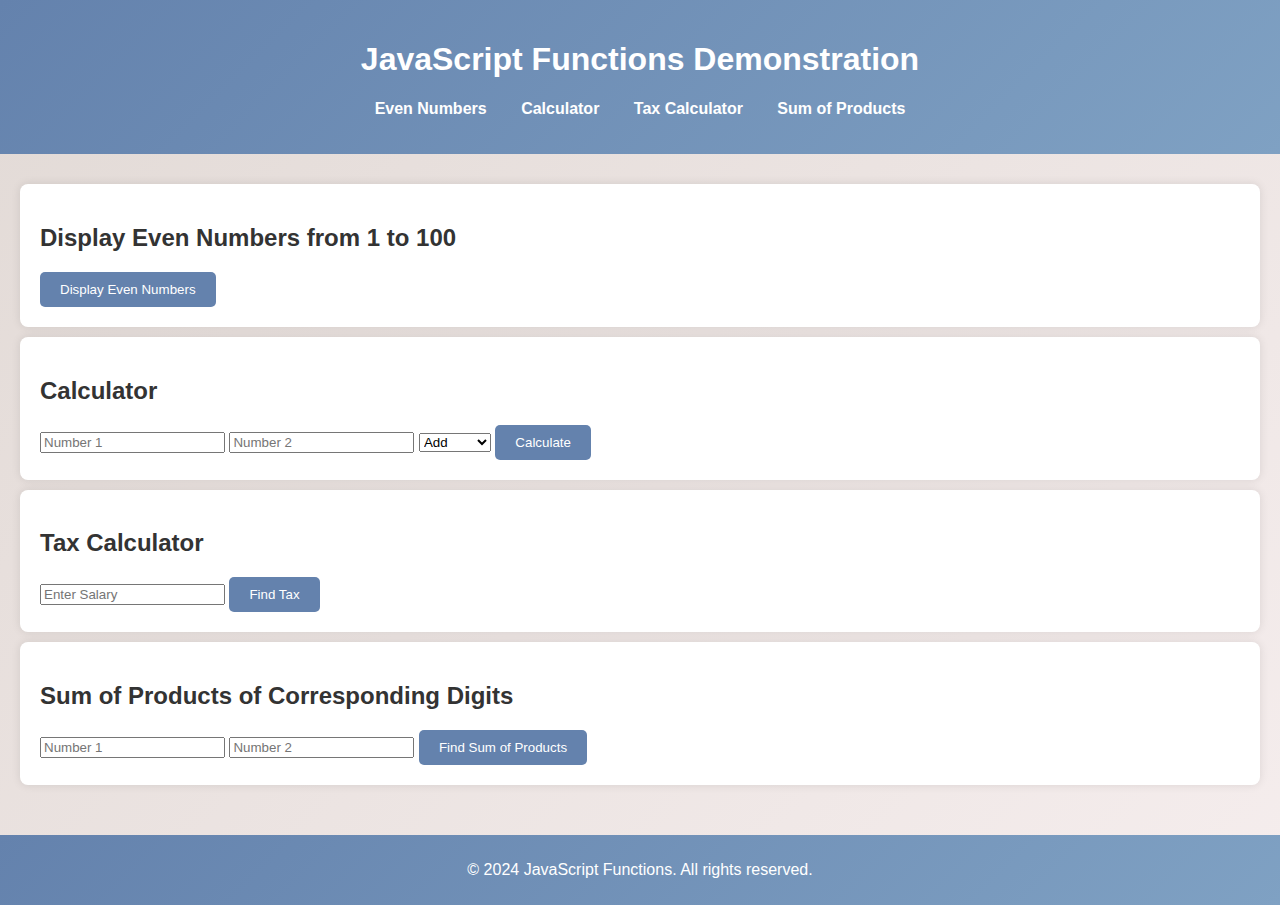
<file: index.html>
<!DOCTYPE html>
<html lang="en">
<head>
    <meta charset="UTF-8">
    <meta name="viewport" content="width=device-width, initial-scale=1.0">
    <title>JavaScript Functions</title>
    <link rel="stylesheet" href="styles.css">
</head>
<body>
    <header>
        <h1>JavaScript Functions Demonstration</h1>
        <nav>
            <ul>
                <li><a href="#even-numbers">Even Numbers</a></li>
                <li><a href="#calculator">Calculator</a></li>
                <li><a href="#tax">Tax Calculator</a></li>
                <li><a href="#sum-of-products">Sum of Products</a></li>
            </ul>
        </nav>
    </header>
    <main>
        <section id="even-numbers">
            <h2>Display Even Numbers from 1 to 100</h2>
            <button onclick="displayEvenNumbers()">Display Even Numbers</button>
            <div id="even-numbers-output"></div>
        </section>

        <section id="calculator">
            <h2>Calculator</h2>
            <input type="number" id="calc-n1" placeholder="Number 1">
            <input type="number" id="calc-n2" placeholder="Number 2">
            <select id="calc-operation">
                <option value="add">Add</option>
                <option value="subtract">Subtract</option>
                <option value="multiply">Multiply</option>
                <option value="divide">Divide</option>
            </select>
            <button onclick="performCalculation()">Calculate</button>
            <div id="calc-output"></div>
        </section>

        <section id="tax">
            <h2>Tax Calculator</h2>
            <input type="number" id="salary" placeholder="Enter Salary">
            <button onclick="calculateTax()">Find Tax</button>
            <div id="tax-output"></div>
        </section>

        <section id="sum-of-products">
            <h2>Sum of Products of Corresponding Digits</h2>
            <input type="number" id="sp-n1" placeholder="Number 1">
            <input type="number" id="sp-n2" placeholder="Number 2">
            <button onclick="findSumOfProducts()">Find Sum of Products</button>
            <div id="sp-output"></div>
        </section>
    </main>
    <footer>
        <p>&copy; 2024 JavaScript Functions. All rights reserved.</p>
    </footer>

    <script src="script.js"></script>
</body>
</html>
</file>
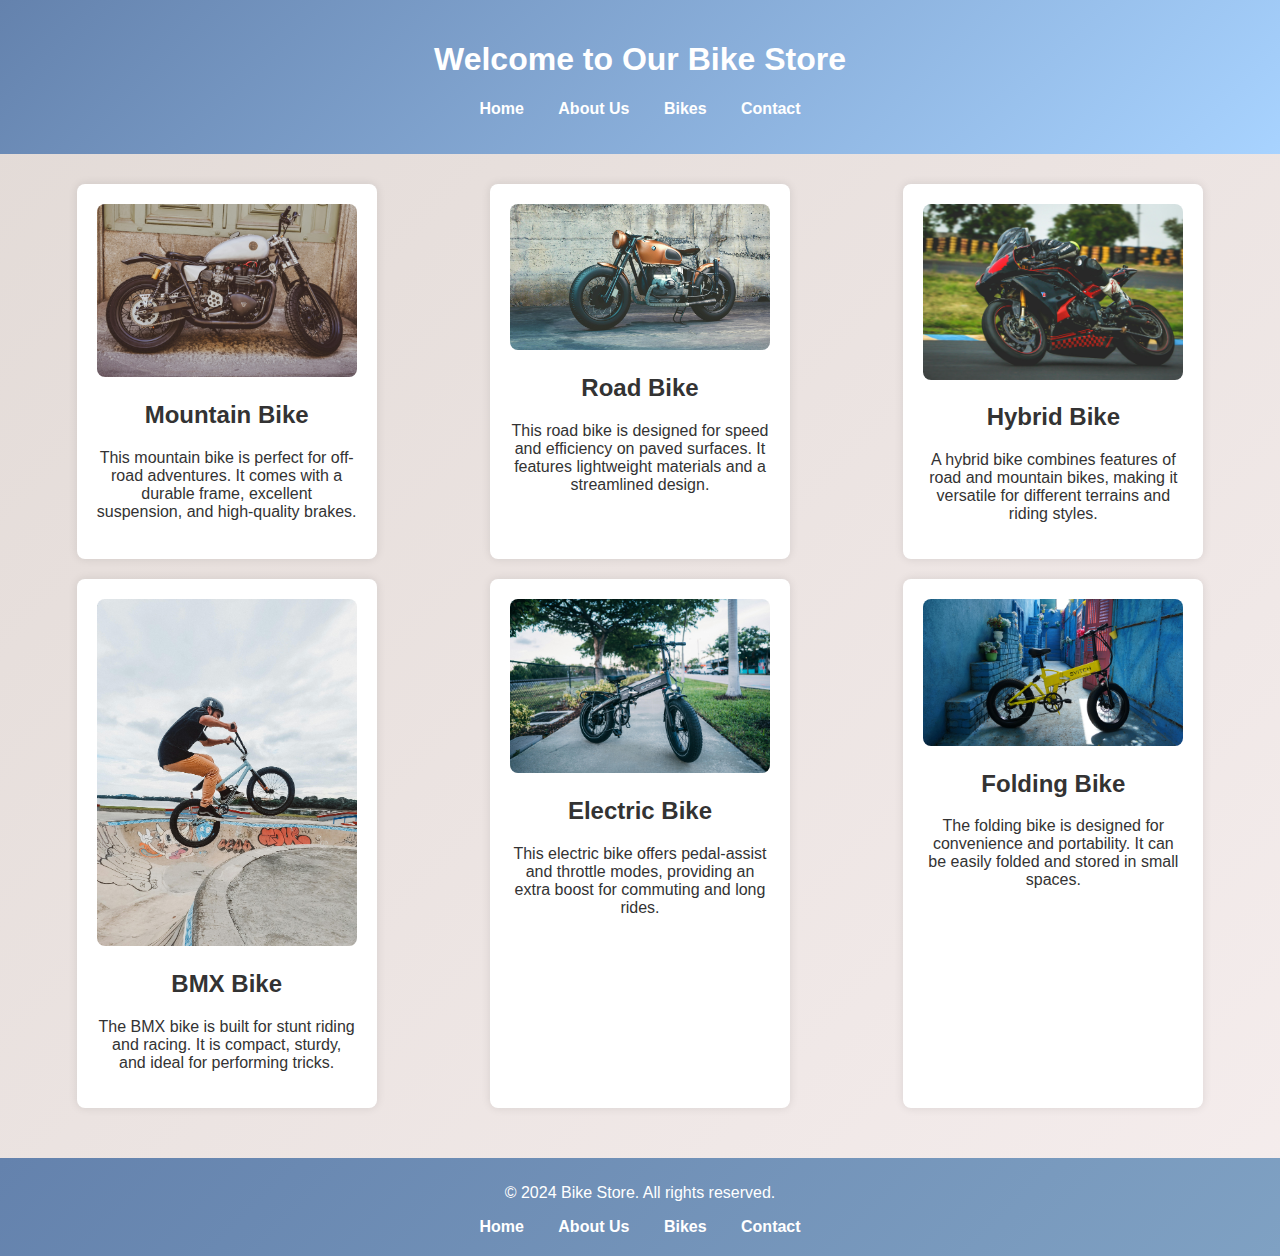
<file: assignment 1/index.html>
<!DOCTYPE html>
<html lang="en">
<head>
    <meta charset="UTF-8">
    <meta name="viewport" content="width=device-width, initial-scale=1.0">
    <title>Bike Store</title>
    <link rel="stylesheet" href="styles.css">
</head>
<body>
    <header>
        <h1>Welcome to Our Bike Store</h1>
        <nav>
            <ul>
                <li><a href="#home">Home</a></li>
                <li><a href="#about">About Us</a></li>
                <li><a href="#bikes">Bikes</a></li>
                <li><a href="#contact">Contact</a></li>
            </ul>
        </nav>
    </header>
    <main>
        <section id="bikes" class="bike">
            <img src="pexels-nikita-khandelwal-178978-819805.jpg" alt="Bike Image 1" class="bike-image">
            <h2>Mountain Bike</h2>
            <p>This mountain bike is perfect for off-road adventures. It comes with a durable frame, excellent suspension, and high-quality brakes.</p>
        </section>
        <section class="bike">
            <img src="pexels-pixabay-104842.jpg" alt="Bike Image 2" class="bike-image">
            <h2>Road Bike</h2>
            <p>This road bike is designed for speed and efficiency on paved surfaces. It features lightweight materials and a streamlined design.</p>
        </section>
        <section class="bike">
            <img src="pexels-vikramstudio46-1119796.jpg" alt="Bike Image 3" class="bike-image">
            <h2>Hybrid Bike</h2>
            <p>A hybrid bike combines features of road and mountain bikes, making it versatile for different terrains and riding styles.</p>
        </section>
        <section class="bike">
            <img src="pexels-jibarofoto-10666258.jpg" alt="Bike Image 4" class="bike-image">
            <h2>BMX Bike</h2>
            <p>The BMX bike is built for stunt riding and racing. It is compact, sturdy, and ideal for performing tricks.</p>
        </section>
        <section class="bike">
            <img src="pexels-g-force-bike-95411088-14474990.jpg" alt="Bike Image 5" class="bike-image">
            <h2>Electric Bike</h2>
            <p>This electric bike offers pedal-assist and throttle modes, providing an extra boost for commuting and long rides.</p>
        </section>
        <section class="bike">
            <img src="pexels-svitch-bike-423973945-15218734.jpg" alt="Bike Image 6" class="bike-image">
            <h2>Folding Bike</h2>
            <p>The folding bike is designed for convenience and portability. It can be easily folded and stored in small spaces.</p>
        </section>
    </main>
    <footer>
        <p>&copy; 2024 Bike Store. All rights reserved.</p>
        <nav>
            <ul>
                <li><a href="#home">Home</a></li>
                <li><a href="#about">About Us</a></li>
                <li><a href="#bikes">Bikes</a></li>
                <li><a href="#contact">Contact</a></li>
            </ul>
        </nav>
    </footer>
</body>
</html>
</file>
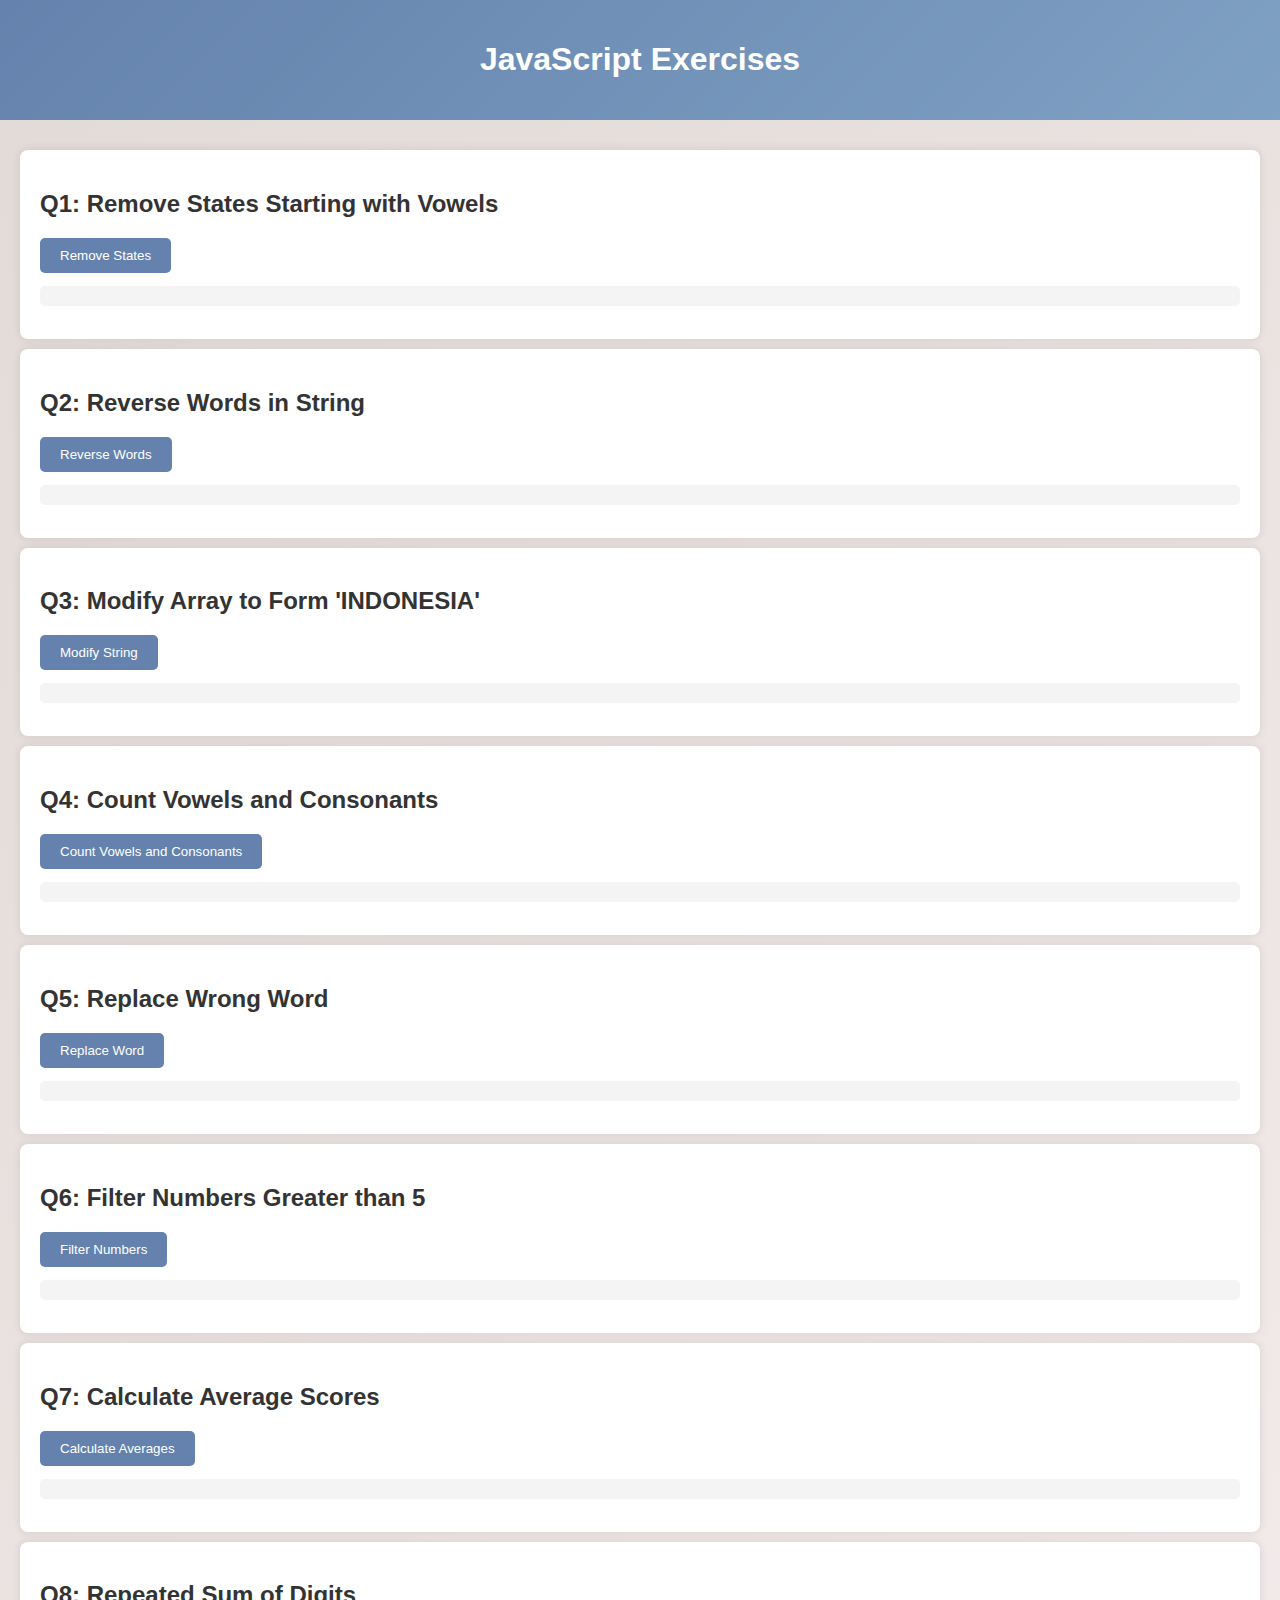
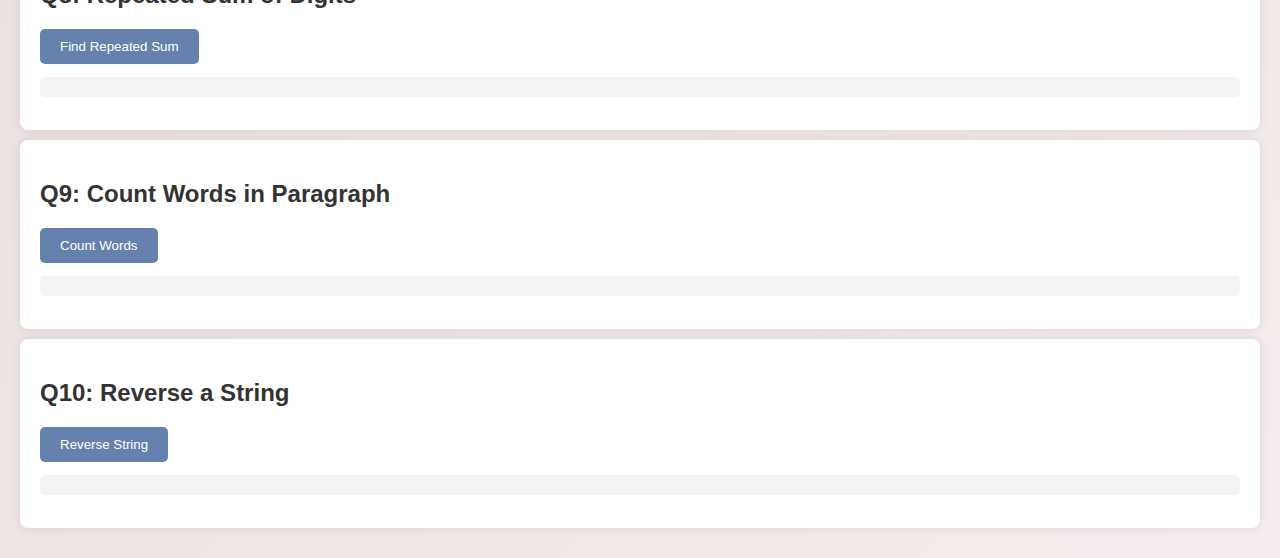
<file: assignment 3/index.html>
<!DOCTYPE html>
<html lang="en">
<head>
    <meta charset="UTF-8">
    <meta name="viewport" content="width=device-width, initial-scale=1.0">
    <title>JavaScript Exercises</title>
    <style>
        body {
            font-family: Arial, sans-serif;
            margin: 0;
            padding: 0;
            background: linear-gradient(135deg, #E2DAD6, #F5EDED);
            color: #333;
        }
        header {
            background: linear-gradient(135deg, #6482AD, #7FA1C3);
            color: #fff;
            padding: 20px 0;
            text-align: center;
        }
        main {
            padding: 20px;
        }
        section {
            background-color: #fff;
            padding: 20px;
            margin: 10px 0;
            border-radius: 8px;
            box-shadow: 0 0 10px rgba(0, 0, 0, 0.1);
        }
        button {
            padding: 10px 20px;
            background-color: #6482AD;
            color: #fff;
            border: none;
            border-radius: 5px;
            cursor: pointer;
        }
        button:hover {
            background-color: #7FA1C3;
        }
        pre {
            background-color: #f4f4f4;
            padding: 10px;
            border-radius: 5px;
        }
    </style>
</head>
<body>
    <header>
        <h1>JavaScript Exercises</h1>
    </header>
    <main>
        <section>
            <h2>Q1: Remove States Starting with Vowels</h2>
            <button onclick="removeVowelStates()">Remove States</button>
            <pre id="q1-output"></pre>
        </section>

        <section>
            <h2>Q2: Reverse Words in String</h2>
            <button onclick="reverseWords()">Reverse Words</button>
            <pre id="q2-output"></pre>
        </section>

        <section>
            <h2>Q3: Modify Array to Form 'INDONESIA'</h2>
            <button onclick="modifyString()">Modify String</button>
            <pre id="q3-output"></pre>
        </section>

        <section>
            <h2>Q4: Count Vowels and Consonants</h2>
            <button onclick="countVowelsConsonants()">Count Vowels and Consonants</button>
            <pre id="q4-output"></pre>
        </section>

        <section>
            <h2>Q5: Replace Wrong Word</h2>
            <button onclick="replaceWord()">Replace Word</button>
            <pre id="q5-output"></pre>
        </section>

        <section>
            <h2>Q6: Filter Numbers Greater than 5</h2>
            <button onclick="filterNumbers()">Filter Numbers</button>
            <pre id="q6-output"></pre>
        </section>

        <section>
            <h2>Q7: Calculate Average Scores</h2>
            <button onclick="calculateAverages()">Calculate Averages</button>
            <pre id="q7-output"></pre>
        </section>

        <section>
            <h2>Q8: Repeated Sum of Digits</h2>
            <button onclick="findRepeatedSum()">Find Repeated Sum</button>
            <pre id="q8-output"></pre>
        </section>

        <section>
            <h2>Q9: Count Words in Paragraph</h2>
            <button onclick="countWords()">Count Words</button>
            <pre id="q9-output"></pre>
        </section>

        <section>
            <h2>Q10: Reverse a String</h2>
            <button onclick="reverseString()">Reverse String</button>
            <pre id="q10-output"></pre>
        </section>
    </main>

    <script>
        // Q1: Remove states starting with vowels
        function removeVowelStates() {
            const states = ["Andhra Pradesh", "Arunachal Pradesh", "Assam", "Bihar", "Chhattisgarh", "Goa", "Gujarat", "Haryana", "Himachal Pradesh", "Jharkhand", "Karnataka", "Kerala", "Madhya Pradesh", "Maharashtra", "Manipur", "Meghalaya", "Mizoram", "Nagaland", "Odisha", "Punjab", "Rajasthan", "Sikkim", "Tamil Nadu", "Telangana", "Tripura", "Uttar Pradesh", "Uttarakhand", "West Bengal"];
            const filteredStates = states.filter(state => !/^[AEIOUaeiou]/.test(state));
            document.getElementById('q1-output').innerText = filteredStates.join(', ');
        }

        // Q2: Reverse words in the string
        function reverseWords() {
            let str = 'I love my India';
            let reversedStr = str.split(' ').reverse().join(' ');
            document.getElementById('q2-output').innerText = reversedStr;
        }

        // Q3: Modify array to form 'INDONESIA'
        function modifyString() {
            let string = ['I', 'N', 'D', 'I', 'A'];
            string.splice(4, 1, 'O', 'N', 'E', 'S', 'I', 'A');
            let result = string.join('');
            document.getElementById('q3-output').innerText = result;
        }

        // Q4: Count vowels and consonants in a string
        function countVowelsConsonants() {
            const str = "This is an example string with more than twenty characters.";
            const vowels = str.match(/[aeiou]/gi) || [];
            const consonants = str.match(/[bcdfghjklmnpqrstvwxyz]/gi) || [];
            document.getElementById('q4-output').innerText = `Vowels: ${vowels.length}, Consonants: ${consonants.length}`;
        }

        // Q5: Replace wrong word with correct word in a sentence
        function replaceWord() {
            const sentence = "I like apples.";
            const wrong = "apples";
            const correct = "oranges";
            const newSentence = sentence.replace(wrong, correct);
            document.getElementById('q5-output').innerText = newSentence;
        }

        // Q6: Filter numbers greater than 5
        function filterNumbers() {
            const inputArr = [1, 2, 3, 9, 10, 7, 5, 4, 3];
            const result = inputArr.filter(num => num > 5);
            document.getElementById('q6-output').innerText = result.join(', ');
        }

        // Q7: Calculate average scores
        function calculateAverages() {
            const students = [
                { name: "Ram", scores: [80, 70, 60] },
                { name: "Mohan", scores: [80, 70, 90] },
                { name: "Sai", scores: [60, 70, 80] },
                { name: "Hemang", scores: [90, 90, 80, 80] },
            ];
            const result = students.map(student => {
                const average = student.scores.reduce((a, b) => a + b, 0) / student.scores.length;
                return { name: student.name, average: Math.round(average) };
            });
            document.getElementById('q7-output').innerText = JSON.stringify(result, null, 2);
        }

        // Q8: Find repeated sum of digits until single digit
        function findRepeatedSum() {
            function sumDigits(num) {
                return num.toString().split('').reduce((acc, digit) => acc + parseInt(digit), 0);
            }

            let number = 456;
            while (number >= 10) {
                number = sumDigits(number);
            }

            document.getElementById('q8-output').innerText = number;
        }

        // Q9: Count words in a paragraph
        function countWords() {
            const paragraph = "This is a sample paragraph with several words to count.";
            const wordCount = paragraph.split(/\s+/).length;
            document.getElementById('q9-output').innerText = `Word Count: ${wordCount}`;
        }

        // Q10: Reverse a string
        function reverseString() {
            const input = "Hello";
            const reversed = input.split('').reverse().join('');
            document.getElementById('q10-output').innerText = reversed;
        }
    </script>
</body>
</html>
</file>
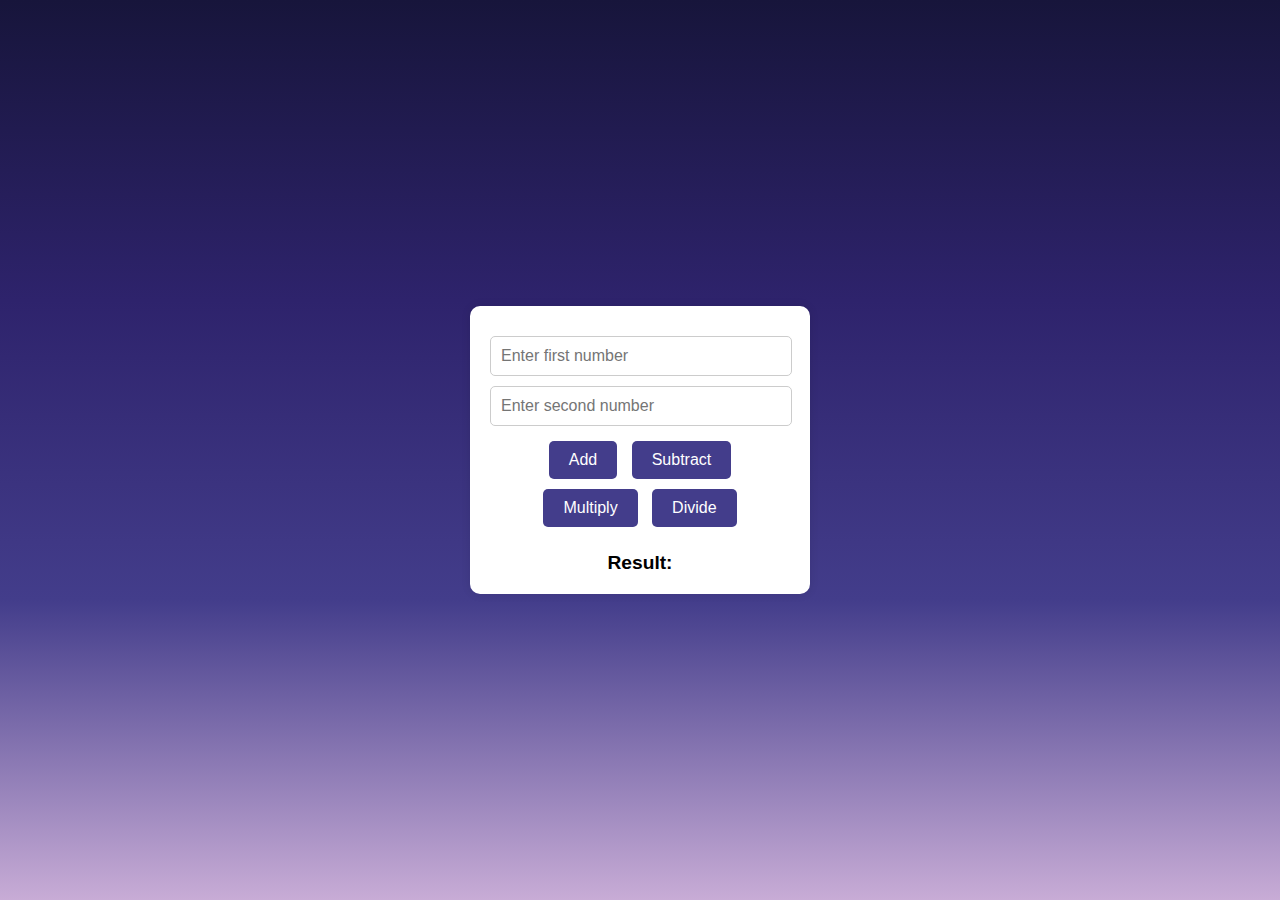
<file: assignment 4/index.html>
<!DOCTYPE html>
<html lang="en">
<head>
    <meta charset="UTF-8">
    <meta name="viewport" content="width=device-width, initial-scale=1.0">
    <title>Calculator</title>
    <style>
        body {
            background: linear-gradient(to bottom, #17153B, #2E236C, #433D8B, #C8ACD6);
            display: flex;
            justify-content: center;
            align-items: center;
            height: 100vh;
            margin: 0;
            font-family: Arial, sans-serif;
        }
        .calculator {
            background: #ffffff;
            padding: 20px;
            border-radius: 10px;
            box-shadow: 0 0 10px rgba(0, 0, 0, 0.1);
            text-align: center;
            max-width: 300px;
            width: 100%;
        }
        .input-field {
            margin: 10px 0;
        }
        .input-field input {
            width: calc(100% - 20px);
            padding: 10px;
            font-size: 1em;
            border: 1px solid #ccc;
            border-radius: 5px;
        }
        .button {
            margin: 5px;
            padding: 10px 20px;
            font-size: 1em;
            border: none;
            border-radius: 5px;
            cursor: pointer;
            background-color: #433D8B;
            color: white;
        }
        .button:hover {
            background-color: #2E236C;
        }
        .output {
            margin-top: 20px;
            font-size: 1.2em;
            font-weight: bold;
        }
    </style>
</head>
<body>
    <div class="calculator">
        <div class="input-field">
            <input type="number" id="num1" placeholder="Enter first number">
        </div>
        <div class="input-field">
            <input type="number" id="num2" placeholder="Enter second number">
        </div>
        <div class="buttons">
            <button class="button" onclick="calculate('add')">Add</button>
            <button class="button" onclick="calculate('subtract')">Subtract</button>
            <button class="button" onclick="calculate('multiply')">Multiply</button>
            <button class="button" onclick="calculate('divide')">Divide</button>
        </div>
        <div class="output" id="output">Result: </div>
    </div>
    <script>
        function calculate(operation) {
            const num1 = parseFloat(document.getElementById('num1').value);
            const num2 = parseFloat(document.getElementById('num2').value);
            let result;

            if (isNaN(num1) || isNaN(num2)) {
                result = 'Please enter valid numbers';
            } else {
                switch (operation) {
                    case 'add':
                        result = num1 + num2;
                        break;
                    case 'subtract':
                        result = num1 - num2;
                        break;
                    case 'multiply':
                        result = num1 * num2;
                        break;
                    case 'divide':
                        result = num1 / num2;
                        break;
                    default:
                        result = 'Invalid operation';
                }
            }
            document.getElementById('output').innerText = 'Result: ' + result;
        }
    </script>
</body>
</html>
</file>
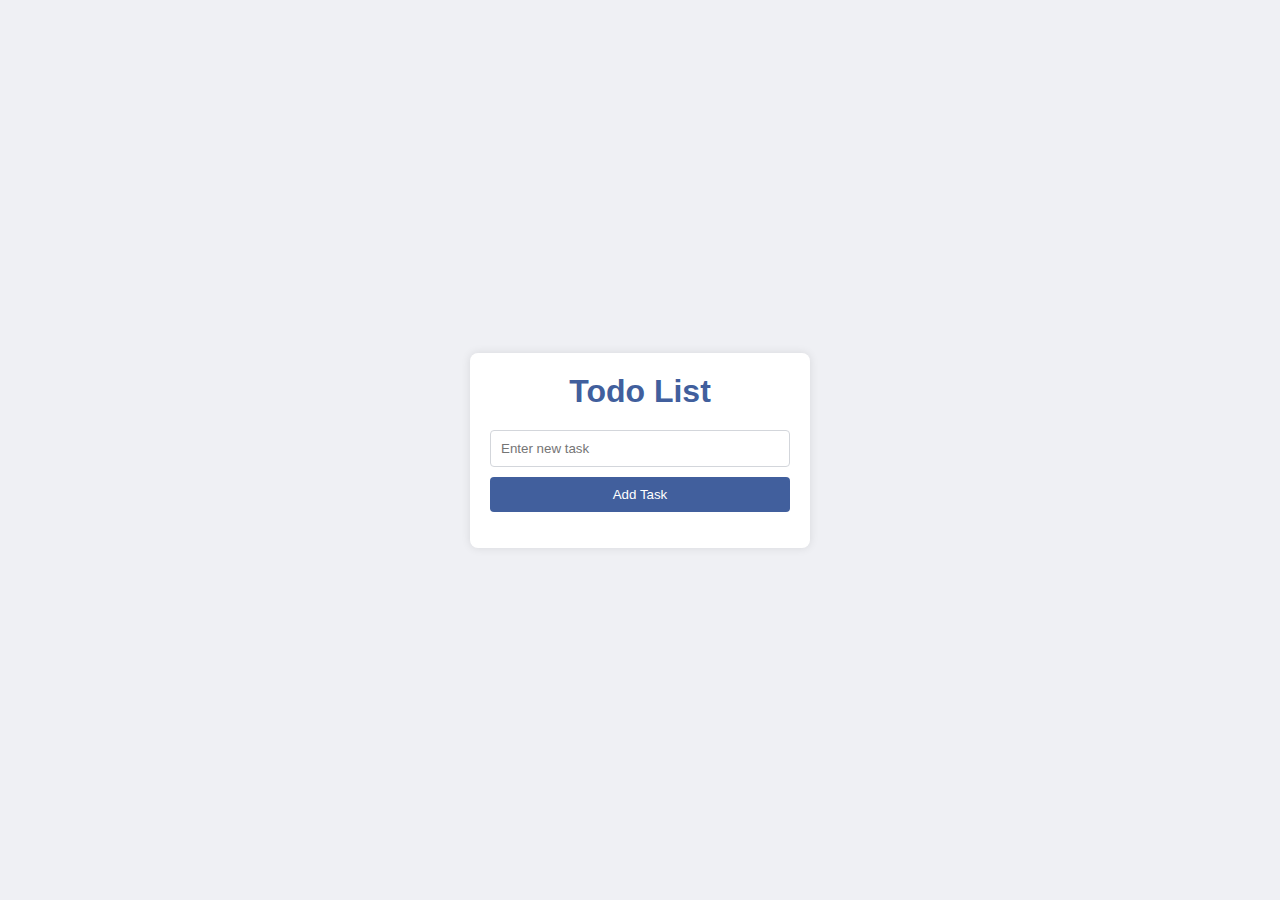
<file: assignment 6/index.html>
<!DOCTYPE html>
<html lang="en">
<head>
    <meta charset="UTF-8">
    <meta name="viewport" content="width=device-width, initial-scale=1.0">
    <title>Todo List</title>
    <style>
        body {
            font-family: Arial, sans-serif;
            background-color: #EFF0F4;
            display: flex;
            justify-content: center;
            align-items: center;
            height: 100vh;
            margin: 0;
        }

        .todo-app {
            background-color: #fff;
            padding: 20px;
            border-radius: 8px;
            box-shadow: 0 0 10px rgba(0, 0, 0, 0.1);
            width: 300px;
        }

        h1 {
            margin: 0 0 20px 0;
            text-align: center;
            color: #415F9D;
        }

        #new-task {
            width: calc(100% - 22px);
            padding: 10px;
            margin-bottom: 10px;
            border: 1px solid #D3D6DB;
            border-radius: 4px;
        }

        #add-task-button {
            width: 100%;
            padding: 10px;
            background-color: #415F9D;
            color: #fff;
            border: none;
            border-radius: 4px;
            cursor: pointer;
            transition: background-color 0.3s;
        }

        #add-task-button:hover {
            background-color: #233B6E;
        }

        #todo-list {
            list-style-type: none;
            padding: 0;
        }

        #todo-list li {
            padding: 10px;
            margin-bottom: 5px;
            background-color: #D3D6DB;
            border: 1px solid #ccc;
            border-radius: 4px;
            display: flex;
            justify-content: space-between;
            align-items: center;
        }

        #todo-list li button {
            background-color: #415F9D;
            color: #fff;
            border: none;
            padding: 5px 10px;
            border-radius: 4px;
            cursor: pointer;
            transition: background-color 0.3s;
        }

        #todo-list li button:hover {
            background-color: #233B6E;
        }
    </style>
</head>
<body>
    <div class="todo-app">
        <h1>Todo List</h1>
        <input type="text" id="new-task" placeholder="Enter new task">
        <button id="add-task-button">Add Task</button>
        <ul id="todo-list"></ul>
    </div>

    <script>
        document.getElementById('add-task-button').addEventListener('click', addTask);

        function addTask() {
            const taskInput = document.getElementById('new-task');
            const taskText = taskInput.value.trim();

            if (taskText !== '') {
                const taskList = document.getElementById('todo-list');
                const newTask = document.createElement('li');
                newTask.innerHTML = `${taskText} <button onclick="deleteTask(this)">Delete</button>`;
                taskList.appendChild(newTask);
                sortTasks();
                taskInput.value = '';
            }
        }

        function deleteTask(button) {
            const task = button.parentElement;
            task.remove();
        }

        function sortTasks() {
            const taskList = document.getElementById('todo-list');
            const tasks = Array.from(taskList.getElementsByTagName('li'));

            tasks.sort((a, b) => {
                const textA = a.textContent.toLowerCase();
                const textB = b.textContent.toLowerCase();
                return textA < textB ? -1 : textA > textB ? 1 : 0;
            });

            tasks.forEach(task => taskList.appendChild(task));
        }
    </script>
</body>
</html>
</file>
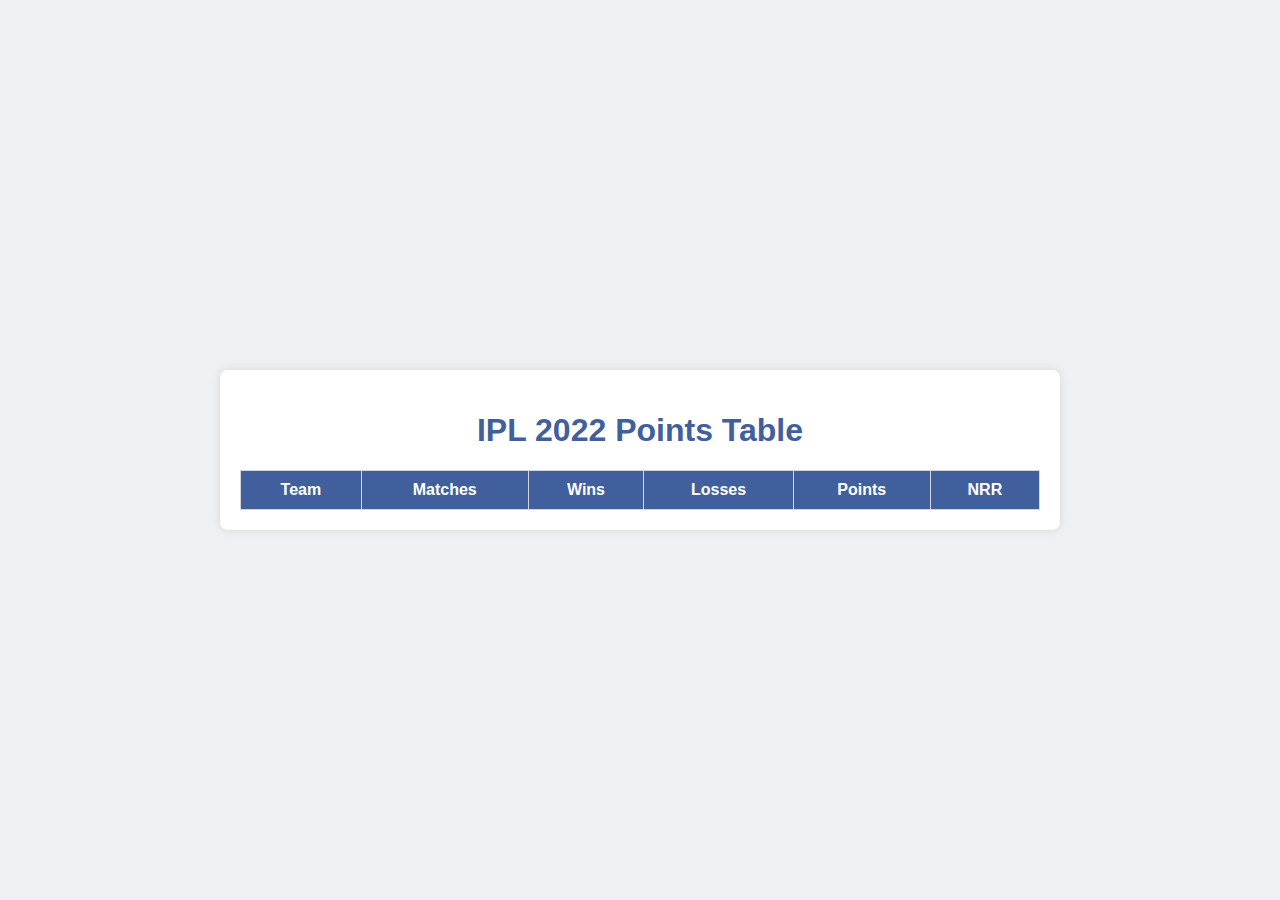
<file: assignment 7/index.html>
<!DOCTYPE html>
<html lang="en">
<head>
    <meta charset="UTF-8">
    <meta name="viewport" content="width=device-width, initial-scale=1.0">
    <title>IPL 2022 Points Table</title>
    <style>
        body {
            font-family: Arial, sans-serif;
            background-color: #EFF0F4;
            display: flex;
            justify-content: center;
            align-items: center;
            height: 100vh;
            margin: 0;
        }

        .points-table {
            background-color: #fff;
            padding: 20px;
            border-radius: 8px;
            box-shadow: 0 0 10px rgba(0, 0, 0, 0.1);
            width: 80%;
            max-width: 800px;
        }

        h1 {
            text-align: center;
            color: #415F9D;
        }

        table {
            width: 100%;
            border-collapse: collapse;
            margin-top: 20px;
        }

        th, td {
            padding: 10px;
            border: 1px solid #D3D6DB;
            text-align: center;
        }

        th {
            background-color: #415F9D;
            color: #fff;
        }

        tr:nth-child(even) {
            background-color: #D3D6DB;
        }

        tr:hover {
            background-color: #233B6E;
            color: #fff;
        }
    </style>
</head>
<body>
    <div class="points-table">
        <h1>IPL 2022 Points Table</h1>
        <table>
            <thead>
                <tr>
                    <th>Team</th>
                    <th>Matches</th>
                    <th>Wins</th>
                    <th>Losses</th>
                    <th>Points</th>
                    <th>NRR</th>
                </tr>
            </thead>
            <tbody id="points-table-body">
                <!-- Data will be populated here -->
            </tbody>
        </table>
    </div>

    <script>
        document.addEventListener('DOMContentLoaded', () => {
            fetch('https://my-json-server.typicode.com/FreSauce/json-ipl/data')
                .then(response => response.json())
                .then(data => {
                    data.sort((a, b) => a.NRR - b.NRR);

                    const tableBody = document.getElementById('points-table-body');
                    tableBody.innerHTML = data.map(team => `
                        <tr>
                            <td>${team.Team}</td>
                            <td>${team.Matches}</td>
                            <td>${team.Wins}</td>
                            <td>${team.Losses}</td>
                            <td>${team.Points}</td>
                            <td>${team.NRR}</td>
                        </tr>
                    `).join('');
                })
                .catch(error => console.error('Error fetching data:', error));
        });
    </script>
</body>
</html>
</file>
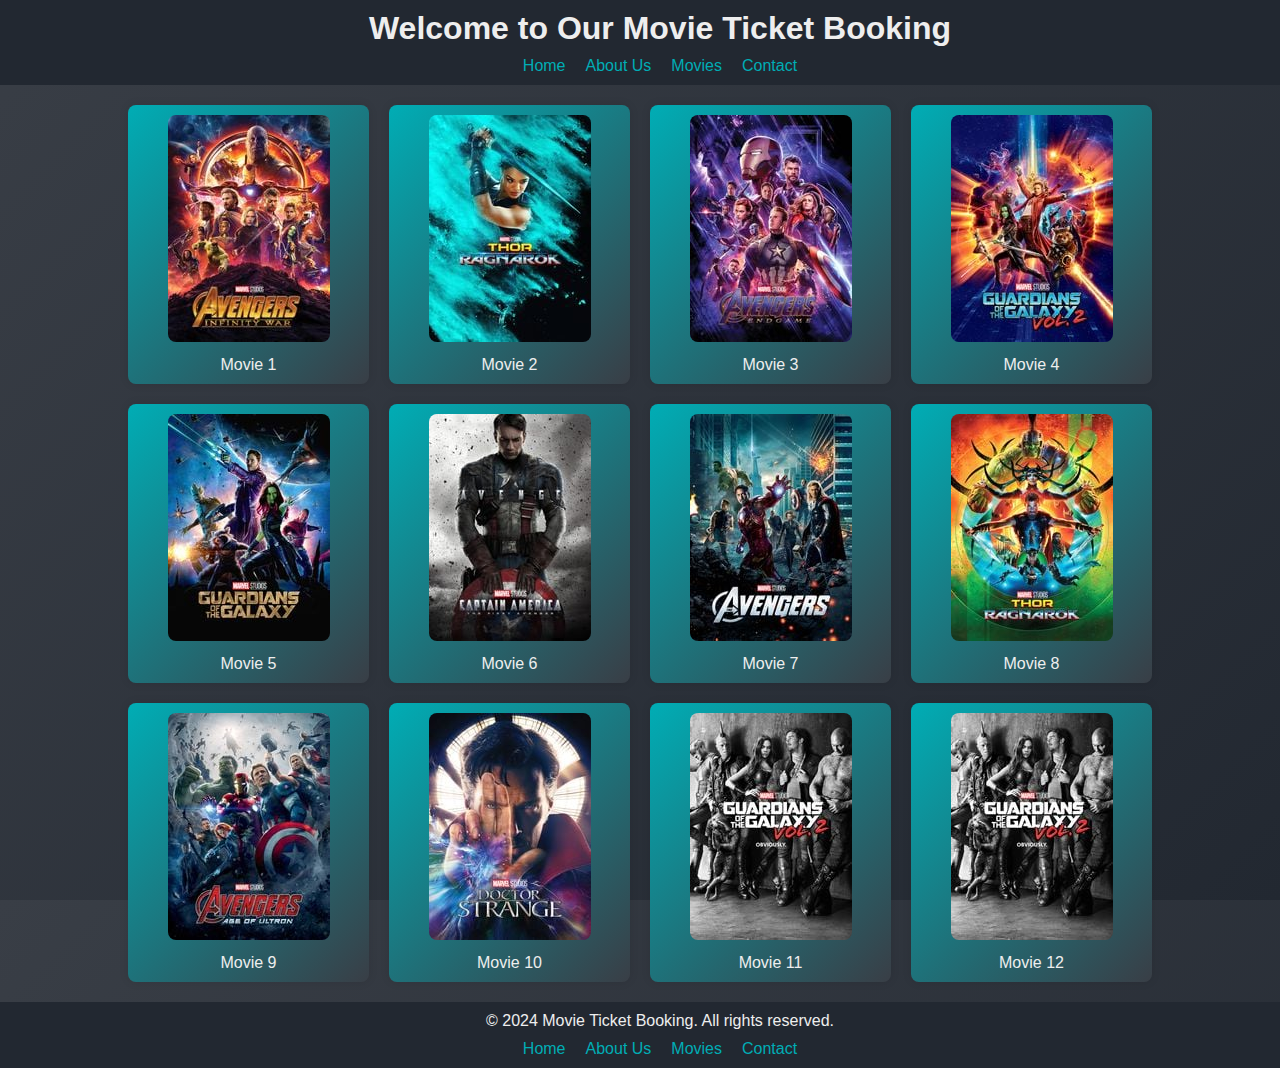
<file: movie-booking/index.html>
<!DOCTYPE html>
<html lang="en">
<head>
    <meta charset="UTF-8">
    <meta name="viewport" content="width=device-width, initial-scale=1.0">
    <title>Movies List</title>
    <style>
        body {
            font-family: Arial, sans-serif;
            background: linear-gradient(135deg, #393E46, #222831);
            display: flex;
            flex-direction: column;
            height: 100vh;
            margin: 0;
            color: #EEEEEE;
        }

        header, footer {
            background-color: #222831;
            color: #EEEEEE;
            padding: 10px 20px;
            width: 100%;
            text-align: center;
        }

        header h1, footer p {
            margin: 0;
        }

        nav ul {
            list-style: none;
            padding: 0;
            display: flex;
            justify-content: center;
            gap: 20px;
            margin: 10px 0 0;
        }

        nav ul li {
            display: inline;
        }

        nav ul li a {
            text-decoration: none;
            color: #00ADB5;
            transition: color 0.3s;
        }

        nav ul li a:hover {
            color: #EEEEEE;
        }

        main {
            flex: 1;
            display: flex;
            justify-content: center;
            align-items: center;
            width: 100%;
        }

        .movies-container {
            display: grid;
            grid-template-columns: repeat(4, 1fr);
            gap: 20px;
            padding: 20px;
            width: 80%;
            max-width: 1200px;
        }

        .movie {
            background: linear-gradient(135deg, #00ADB5, #393E46);
            padding: 10px;
            border-radius: 8px;
            box-shadow: 0 0 10px rgba(0, 0, 0, 0.1);
            text-align: center;
            cursor: pointer;
            transition: transform 0.3s, box-shadow 0.3s;
            color: #EEEEEE;
        }

        .movie img {
            max-width: 100%;
            border-radius: 8px;
        }

        .movie:hover {
            transform: scale(1.05);
            box-shadow: 0 0 15px rgba(0, 0, 0, 0.2);
        }

        .movie p {
            margin: 10px 0 0;
        }
    </style>
</head>
<body>
    <header>
        <h1>Welcome to Our Movie Ticket Booking</h1>
        <nav>
            <ul>
                <li><a href="#home">Home</a></li>
                <li><a href="#about">About Us</a></li>
                <li><a href="#movies">Movies</a></li>
                <li><a href="#contact">Contact</a></li>
            </ul>
        </nav>
    </header>
    <main>
        <div class="movies-container" id="movies">
            <div class="movie" onclick="location.href='page2.html'">
                <img src="1.jpg" alt="Movie 1">
                <p>Movie 1</p>
            </div>
            <div class="movie" onclick="location.href='page2.html'">
                <img src="2.jpg" alt="Movie 2">
                <p>Movie 2</p>
            </div>
            <div class="movie" onclick="location.href='page2.html'">
                <img src="3.jpg" alt="Movie 3">
                <p>Movie 3</p>
            </div>
            <div class="movie" onclick="location.href='page2.html'">
                <img src="5.jpg" alt="Movie 4">
                <p>Movie 4</p>
            </div>
            <div class="movie" onclick="location.href='page2.html'">
                <img src="6.jpg" alt="Movie 5">
                <p>Movie 5</p>
            </div>
            <div class="movie" onclick="location.href='page2.html'">
                <img src="7.jpg" alt="Movie 6">
                <p>Movie 6</p>
            </div>
            <div class="movie" onclick="location.href='page2.html'">
                <img src="8.jpg" alt="Movie 7">
                <p>Movie 7</p>
            </div>
            <div class="movie" onclick="location.href='page2.html'">
                <img src="9.jpg" alt="Movie 8">
                <p>Movie 8</p>
            </div>
            <div class="movie" onclick="location.href='page2.html'">
                <img src="10.jpg" alt="Movie 9">
                <p>Movie 9</p>
            </div>
            <div class="movie" onclick="location.href='page2.html'">
                <img src="11.jpg" alt="Movie 10">
                <p>Movie 10</p>
            </div>
            <div class="movie" onclick="location.href='page2.html'">
                <img src="13.jpg" alt="Movie 11">
                <p>Movie 11</p>
            </div>
            <div class="movie" onclick="location.href='page2.html'">
                <img src="13.jpg" alt="Movie 12">
                <p>Movie 12</p>
            </div>
        </div>
    </main>
    <footer>
        <p>&copy; 2024 Movie Ticket Booking. All rights reserved.</p>
        <nav>
            <ul>
                <li><a href="#home">Home</a></li>
                <li><a href="#about">About Us</a></li>
                <li><a href="#movies">Movies</a></li>
                <li><a href="#contact">Contact</a></li>
            </ul>
        </nav>
    </footer>
</body>
</html>
</file>
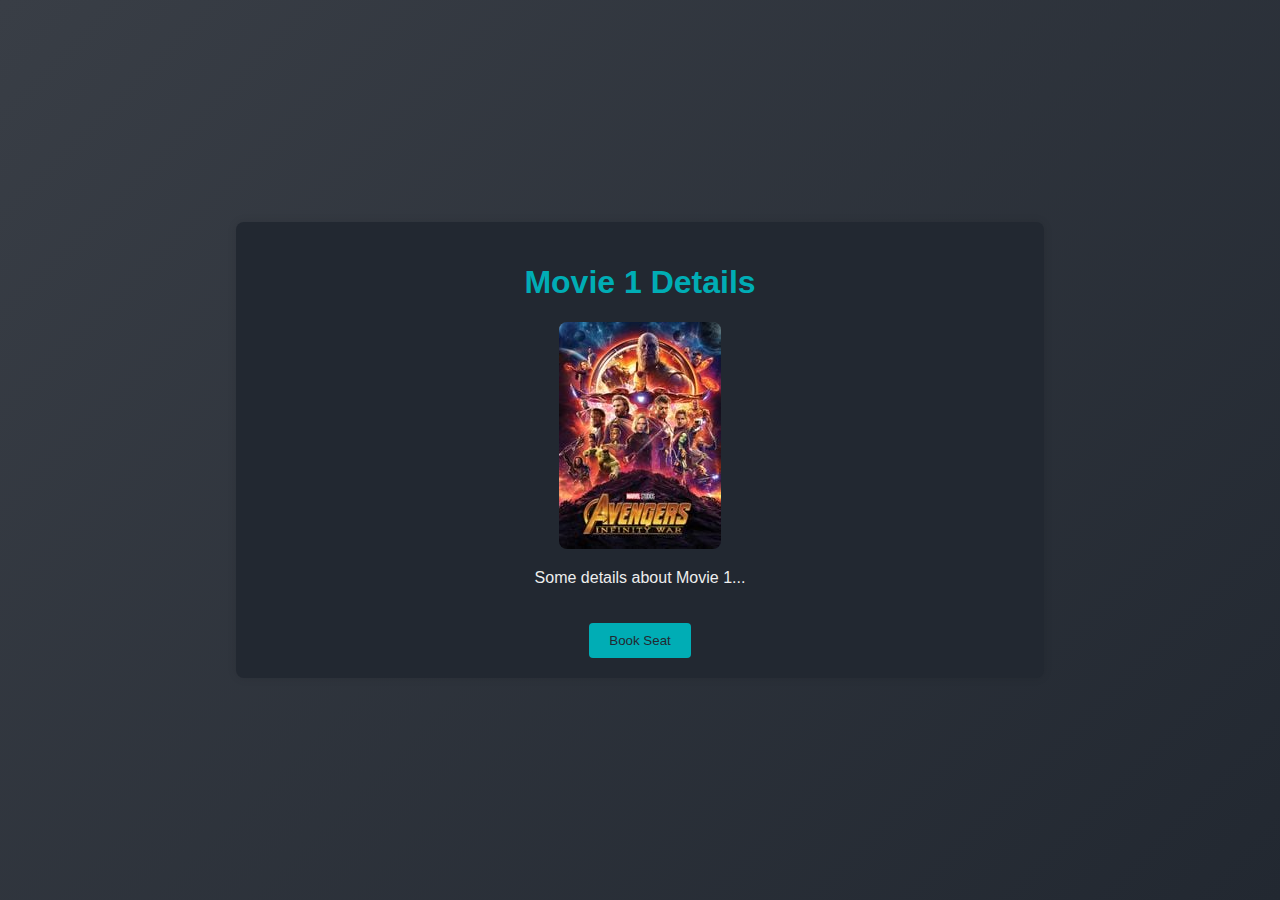
<file: movie-booking/page2.html>
<!DOCTYPE html>
<html lang="en">
<head>
    <meta charset="UTF-8">
    <meta name="viewport" content="width=device-width, initial-scale=1.0">
    <title>Movie Details</title>
    <style>
        body {
            font-family: Arial, sans-serif;
            background: linear-gradient(135deg, #393E46, #222831);
            display: flex;
            justify-content: center;
            align-items: center;
            height: 100vh;
            margin: 0;
            color: #EEEEEE;
        }

        .movie-details {
            background: #222831;
            padding: 20px;
            border-radius: 8px;
            box-shadow: 0 0 10px rgba(0, 0, 0, 0.1);
            width: 60%;
            text-align: center;
        }

        h1 {
            color: #00ADB5;
        }

        img {
            max-width: 100%;
            border-radius: 8px;
        }

        button {
            padding: 10px 20px;
            background-color: #00ADB5;
            color: #222831;
            border: none;
            border-radius: 4px;
            cursor: pointer;
            margin-top: 20px;
            transition: background-color 0.3s, color 0.3s;
        }

        button:hover {
            background-color: #EEEEEE;
            color: #081212;
        }
    </style>
</head>
<body>
    <div class="movie-details">
        <h1>Movie 1 Details</h1>
        <img src="1.jpg" alt="Movie 1">
        <p>Some details about Movie 1...</p>
        <button onclick="location.href='page3.html'">Book Seat</button>
    </div>
</body>
</html>
</file>
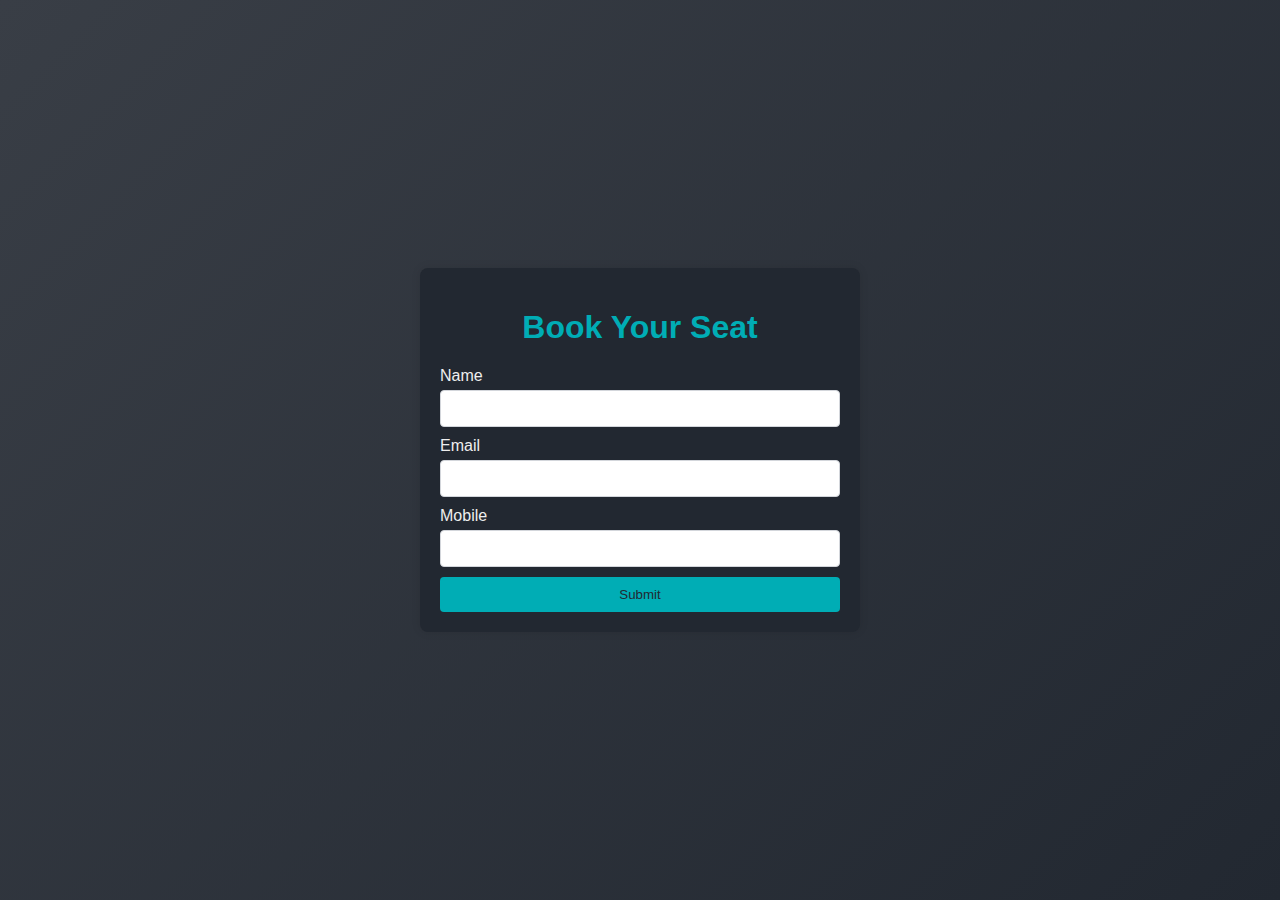
<file: movie-booking/page3.html>
<!DOCTYPE html>
<html lang="en">
<head>
    <meta charset="UTF-8">
    <meta name="viewport" content="width=device-width, initial-scale=1.0">
    <title>Booking Form</title>
    <style>
        body {
            font-family: Arial, sans-serif;
            background: linear-gradient(135deg, #393E46, #222831);
            display: flex;
            justify-content: center;
            align-items: center;
            height: 100vh;
            margin: 0;
            color: #EEEEEE;
        }

        .booking-form {
            background: #222831;
            padding: 20px;
            border-radius: 8px;
            box-shadow: 0 0 10px rgba(0, 0, 0, 0.1);
            width: 60%;
            max-width: 400px;
        }

        h1 {
            color: #00ADB5;
            text-align: center;
        }

        form {
            display: flex;
            flex-direction: column;
        }

        label {
            margin-bottom: 5px;
            color: #EEEEEE;
        }

        input {
            padding: 10px;
            margin-bottom: 10px;
            border: 1px solid #D3D6DB;
            border-radius: 4px;
            background-color: hsl(0, 0%, 100%);
            color: #222831;
        }

        button {
            padding: 10px;
            background-color: #00ADB5;
            color: #222831;
            border: none;
            border-radius: 4px;
            cursor: pointer;
            transition: background-color 0.3s, color 0.3s;
        }

        button:hover {
            background-color: #EEEEEE;
            color: #00ADB5;
        }
    </style>
</head>
<body>
    <div class="booking-form">
        <h1>Book Your Seat</h1>
        <form id="booking-form">
            <label for="name">Name</label>
            <input type="text" id="name" name="name" required>
            <label for="email">Email</label>
            <input type="email" id="email" name="email" required>
            <label for="mobile">Mobile</label>
            <input type="tel" id="mobile" name="mobile" required>
            <button type="submit">Submit</button>
        </form>
    </div>

    <script>
        document.getElementById('booking-form').addEventListener('submit', function(event) {
            event.preventDefault();
            const name = document.getElementById('name').value;
            const email = document.getElementById('email').value;
            const mobile = document.getElementById('mobile').value;
            localStorage.setItem('bookingDetails', JSON.stringify({ name, email, mobile }));
            location.href = 'page4.html';
        });
    </script>
</body>
</html>
</file>
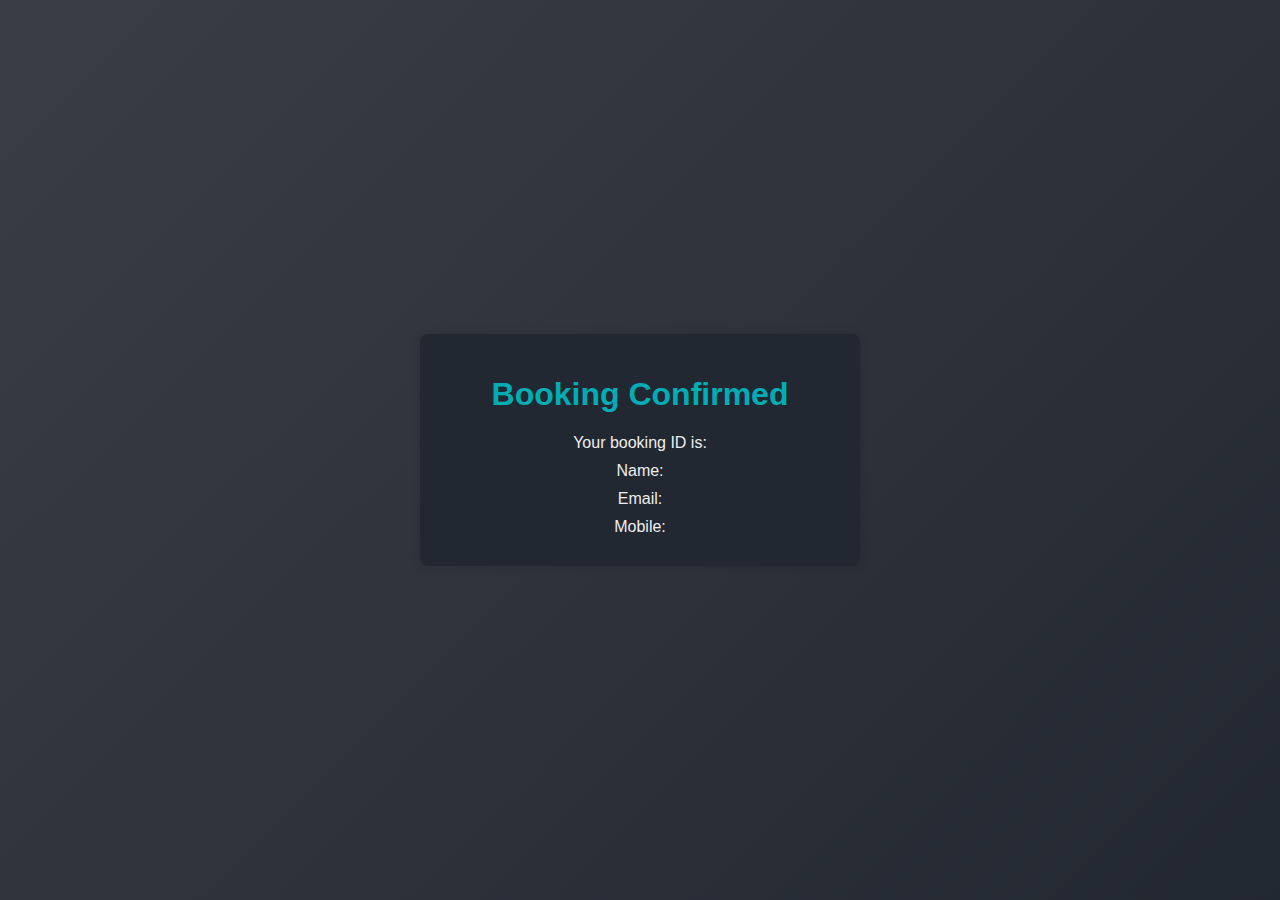
<file: movie-booking/page4.html>
<!DOCTYPE html>
<html lang="en">
<head>
    <meta charset="UTF-8">
    <meta name="viewport" content="width=device-width, initial-scale=1.0">
    <title>Booking Confirmation</title>
    <style>
        body {
            font-family: Arial, sans-serif;
            background: linear-gradient(135deg, #393E46, #222831);
            display: flex;
            justify-content: center;
            align-items: center;
            height: 100vh;
            margin: 0;
            color: #EEEEEE;
        }

        .confirmation {
            background: #222831;
            padding: 20px;
            border-radius: 8px;
            box-shadow: 0 0 10px rgba(0, 0, 0, 0.1);
            width: 60%;
            max-width: 400px;
            text-align: center;
        }

        h1 {
            color: #00ADB5;
        }

        p {
            margin: 10px 0;
            color: #EEEEEE;
        }

        .booking-id {
            font-weight: bold;
            color: #00ADB5;
        }
    </style>
</head>
<body>
    <div class="confirmation">
        <h1>Booking Confirmed</h1>
        <p>Your booking ID is: <span class="booking-id" id="booking-id"></span></p>
        <p>Name: <span id="name"></span></p>
        <p>Email: <span id="email"></span></p>
        <p>Mobile: <span id="mobile"></span></p>
    </div>

    <script>
        document.addEventListener('DOMContentLoaded', () => {
            const bookingDetails = JSON.parse(localStorage.getItem('bookingDetails'));
            if (bookingDetails) {
                document.getElementById('booking-id').textContent = Math.floor(Math.random() * 1000000);
                document.getElementById('name').textContent = bookingDetails.name;
                document.getElementById('email').textContent = bookingDetails.email;
                document.getElementById('mobile').textContent = bookingDetails.mobile;
            }
        });
    </script>
</body>
</html>
</file>
<file: styles.css>
body {
    font-family: Arial, sans-serif;
    margin: 0;
    padding: 0;
    background: linear-gradient(135deg, #E2DAD6, #F5EDED);
    color: #333;
}

header {
    background: linear-gradient(135deg, #6482AD, #7FA1C3);
    color: #fff;
    padding: 20px 0;
    text-align: center;
}

header nav ul {
    list-style: none;
    padding: 0;
}

header nav ul li {
    display: inline;
    margin: 0 15px;
}

header nav ul li a {
    color: #fff;
    text-decoration: none;
    font-weight: bold;
}

main {
    padding: 20px;
}

section {
    background-color: #fff;
    padding: 20px;
    margin: 10px 0;
    border-radius: 8px;
    box-shadow: 0 0 10px rgba(0, 0, 0, 0.1);
}

button {
    padding: 10px 20px;
    background-color: #6482AD;
    color: #fff;
    border: none;
    border-radius: 5px;
    cursor: pointer;
}

button:hover {
    background-color: #7FA1C3;
}

footer {
    background: linear-gradient(135deg, #6482AD, #7FA1C3);
    color: #fff;
    text-align: center;
    padding: 10px 0;
    position: relative;
    width: 100%;
    margin-top: 20px;
}
</file>
<file: assignment 1/styles.css>
body {
    font-family: Arial, sans-serif;
    margin: 0;
    padding: 0;
    background: linear-gradient(135deg, #E2DAD6, #F5EDED);
    color: #333;
}

header {
    background: linear-gradient(135deg, #6482AD, #a8d3ff);
    color: #fff;
    padding: 20px 0;
    text-align: center;
}

header nav ul {
    list-style: none;
    padding: 0;
}

header nav ul li {
    display: inline;
    margin: 0 15px;
}

header nav ul li a {
    color: #fff;
    text-decoration: none;
    font-weight: bold;
}

main {
    padding: 20px;
    display: flex;
    flex-wrap: wrap;
    justify-content: space-around;
}

.bike {
    background-color: #fff;
    padding: 20px;
    margin: 10px;
    border-radius: 8px;
    box-shadow: 0 0 10px rgba(0, 0, 0, 0.1);
    max-width: 300px;
    text-align: center;
    flex: 1 1 calc(33.333% - 40px); /* Adjusting for margins */
    box-sizing: border-box;
}

.bike-image {
    width: 100%;
    border-radius: 8px;
}

footer {
    background: linear-gradient(135deg, #6482AD, #7FA1C3);
    color: #fff;
    text-align: center;
    padding: 10px 0;
    position: relative;
    width: 100%;
    margin-top: 20px;
}

footer nav ul {
    list-style: none;
    padding: 0;
    margin: 10px 0;
}

footer nav ul li {
    display: inline;
    margin: 0 15px;
}

footer nav ul li a {
    color: #fff;
    text-decoration: none;
    font-weight: bold;
}
</file>
